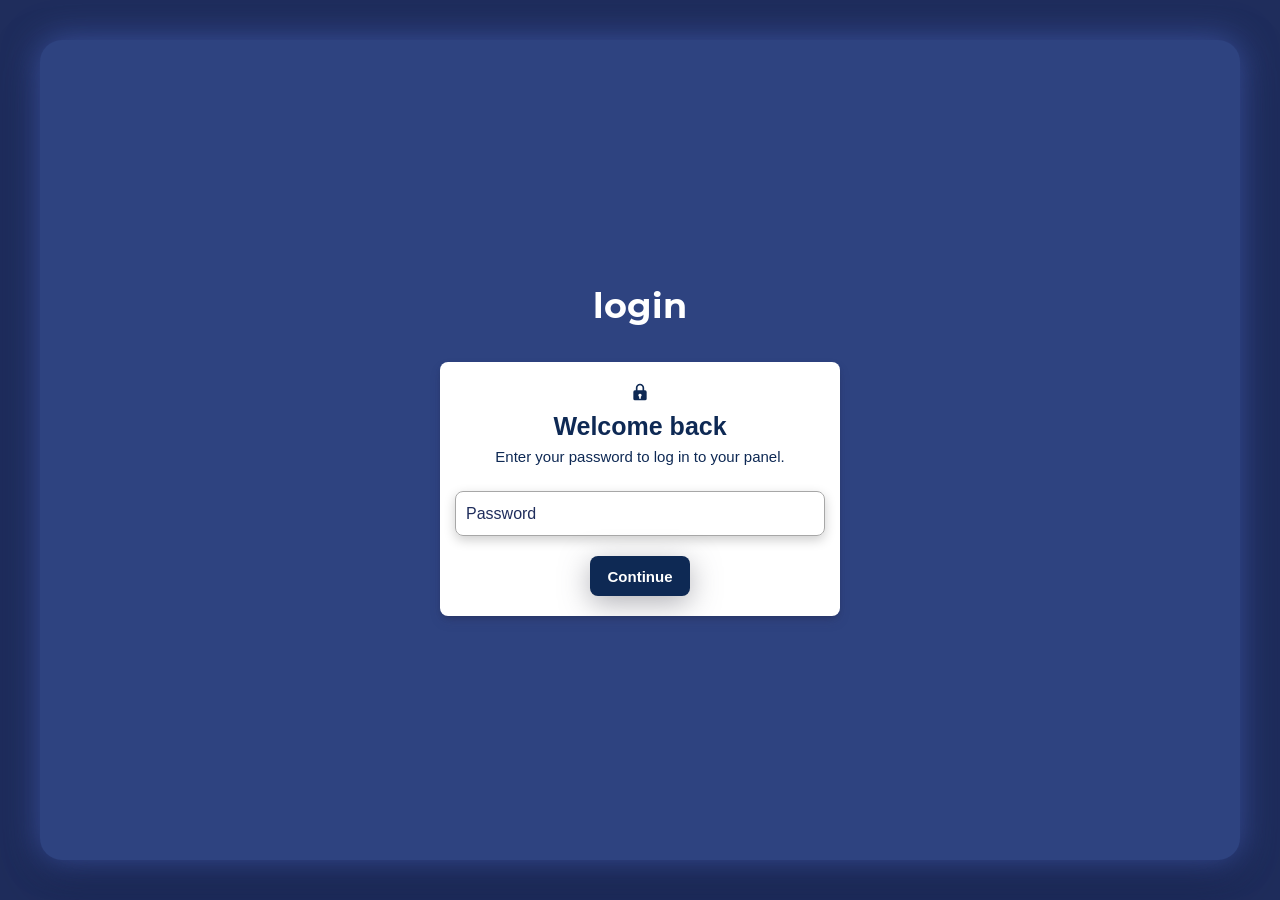
<file: index.html>
<!DOCTYPE html>
<html lang="en">
<head>
  <meta charset="UTF-8">
  <meta name="viewport" content="width=device-width, initial-scale=1.0">
  <title>Landing page MMD</title>
  <link rel="icon" href="logo.png">
  <link rel="stylesheet" href="main.css">
</head>

<body>
  <div class="toast-error" id="toastError" role="alert">
    <span class="toast-icon">!</span>
    <div>
      <strong>ورود ناموفق</strong>
      <p>رمز عبور صحیح نیست.</p>
    </div>
  </div>

  <main class="page">
    <strong class="topic">login</strong>

    <div class="form-container">
      <form class="form" id="loginForm">
        <svg
          xmlns="http://www.w3.org/2000/svg"
          class="lock-icon"
          viewBox="0 0 24 24"
          fill="currentColor"
          aria-hidden="true"
        >
          <path
            d="M12 2C9.243 2 7 4.243 7 7v3H6a2 2 0 0 0-2 2v8a2 2 0 0 0 2 2h12a2 2 0 0 0 2-2v-8a2 2 0 0 0-2-2h-1V7c0-2.757-2.243-5-5-5zM9 7c0-1.654 1.346-3 3-3s3 1.346 3 3v3H9V7zm4 10.723V20h-2v-2.277a1.993 1.993 0 0 1 .567-3.677A2.001 2.001 0 0 1 14 16a1.99 1.99 0 0 1-1 1.723z"
          />
        </svg>

        <p class="form-title">Welcome back</p>
        <p class="form-sub-title">
          Enter your password to log in to your panel.
        </p>

        <div class="login-card">
          <div class="field-container">
            <input
              class="input"
              type="password"
              id="password"
              placeholder=" "
              required
            >
            <span class="placeholder">Password</span>
          </div>

          <button class="btn" type="submit">
            <span class="btn-label">Continue</span>
          </button>
        </div>
      </form>
    </div>
  </main>

  <script>
    const loginForm = document.getElementById("loginForm");
    const passwordInput = document.getElementById("password");
    const toastError = document.getElementById("toastError");

    let toastTimer;

    loginForm.addEventListener("submit", function (event) {
      event.preventDefault();

      if (passwordInput.value === "1234") {
        window.location.href = "login.html";
        return;
      }

      toastError.classList.add("show");

      passwordInput.value = "";
      passwordInput.focus();

      clearTimeout(toastTimer);

      toastTimer = setTimeout(function () {
        toastError.classList.remove("show");
      }, 3000);
    });
  </script>
</body>
</html>
</file>
<file: main.css>
@font-face {
  font-family: "mmd";
  src: url("./Montserrat-Bold.ttf");
}

* {
  box-sizing: border-box;
}

html,
body {
  min-height: 100%;
  margin: 0;
}

body {
  min-height: 100vh;
  padding: 40px;
  background: #1f2d5c;
}

.page {
  display: flex;
  flex-direction: column;
  align-items: center;
  justify-content: center;

  min-height: calc(100vh - 80px);
  padding: 50px 24px;

  background: #2e4380;
  border-radius: 22px;
  box-shadow:
    0 0 35px rgba(79, 108, 205, 0.65),
    0 18px 45px rgba(13, 21, 54, 0.6);
}

.topic {
  margin-bottom: 35px;
  color: #fff;
  font-family: "mmd", sans-serif;
  font-size: clamp(28px, 4vw, 35px);
  text-align: center;
}

.form-container {
  width: min(100%, 400px);
  min-height: 254px;

  overflow: hidden;
  background: #fff;
  border-radius: 8px;
  box-shadow:
    rgba(50, 50, 93, 0.25) 0 6px 12px -2px,
    rgba(0, 0, 0, 0.3) 0 3px 7px -3px;
}

.form {
  display: flex;
  flex-direction: column;
  align-items: center;

  width: 100%;
  min-height: 254px;
  padding: 20px 15px;

  color: #0e2954;
  font-family: "Trebuchet MS", "Lucida Sans Unicode", "Lucida Grande",
    "Lucida Sans", Arial, sans-serif;
}

.lock-icon {
  width: 20px;
  height: 20px;
  color: #0e2954;
}

.form-title {
  margin: 10px 0 5px;
  font-size: 25px;
  font-weight: 700;
  text-align: center;
}

.form-sub-title {
  max-width: 300px;
  margin: 0;
  font-size: 15px;
  font-weight: 500;
  line-height: 1.5;
  text-align: center;
}

.login-card {
  display: flex;
  flex-direction: column;
  align-items: center;
  gap: 20px;

  width: 100%;
  margin-top: auto;
}

.field-container {
  position: relative;

  display: flex;
  align-items: flex-end;

  width: 100%;
  height: 45px;
  overflow: hidden;

  border: 1px solid #a7a7a7;
  border-radius: 8px;
  box-shadow: 0 4px 12px rgba(0, 0, 0, 0.2);
}

.input {
  position: relative;
  z-index: 1;

  width: 100%;
  height: 100%;
  padding: 5px 10px;

  border: 0;
  outline: 0;
  background: transparent;
  color: #0e2954;
  font: inherit;
}

.placeholder {
  position: absolute;
  top: 50%;
  left: 10px;

  color: #1f2d5c;
  font-size: 16px;
  pointer-events: none;

  transform: translateY(-50%);
  transition: all 0.3s ease;
}

.input:focus ~ .placeholder,
.input:not(:placeholder-shown) ~ .placeholder {
  top: 5px;
  font-size: 12px;
  transform: none;
}

.input:focus,
.input:not(:placeholder-shown) {
  height: 68%;
}

.btn {
  width: 100px;
  height: 40px;

  cursor: pointer;
  border: 0;
  border-radius: 8px;
  outline: 0;
  background: #0e2954;
  box-shadow: rgba(100, 100, 111, 0.5) 0 7px 29px;
  transition: transform 0.2s ease, box-shadow 0.2s ease;
}

.btn:hover {
  transform: translateY(-2px);
}

.btn:focus {
  box-shadow: none;
}

.btn-label {
  color: #fff;
  font-family: inherit;
  font-size: 15px;
  font-weight: 600;
  transition: color 0.5s ease;
}

.btn:hover .btn-label {
  color: #ffffffa6;
}

.toast-error {
  position: fixed;
  top: 22px;
  left: 50%;
  z-index: 9999;

  display: flex;
  align-items: center;
  gap: 12px;

  width: min(330px, calc(100% - 32px));
  padding: 13px 16px;

  color: #fff;
  font-family: "mmd", sans-serif;
  background: rgba(48, 20, 24, 0.88);
  border: 1px solid rgba(255, 102, 112, 0.45);
  border-radius: 14px;
  box-shadow:
    0 14px 35px rgba(0, 0, 0, 0.28),
    0 0 22px rgba(255, 75, 90, 0.14);

  opacity: 0;
  pointer-events: none;
  transform: translate(-50%, -25px);
  transition: opacity 0.35s ease, transform 0.35s ease;

  backdrop-filter: blur(12px);
  -webkit-backdrop-filter: blur(12px);
}

.toast-error.show {
  opacity: 1;
  pointer-events: auto;
  transform: translate(-50%, 0);
}

.toast-icon {
  display: grid;
  flex-shrink: 0;
  place-items: center;

  width: 28px;
  height: 28px;

  font-family: Arial, sans-serif;
  font-size: 17px;
  font-weight: 800;
  line-height: 1;

  background: #ef4d5b;
  border-radius: 50%;
  box-shadow: 0 0 14px rgba(239, 77, 91, 0.55);
}

.toast-error strong {
  display: block;
  margin-bottom: 3px;
  font-size: 13px;
  font-weight: 700;
}

.toast-error p {
  margin: 0;
  color: rgba(255, 255, 255, 0.72);
  font-size: 12px;
}

@media (max-width: 768px) {
  body {
    padding: 22px;
  }

  .page {
    min-height: calc(100vh - 44px);
    padding: 40px 20px;
    border-radius: 18px;
  }

  .topic {
    margin-bottom: 28px;
  }
}

@media (max-width: 480px) {
  body {
    padding: 12px;
  }

  .page {
    min-height: calc(100vh - 24px);
    padding: 32px 16px;
    border-radius: 14px;
  }

  .topic {
    margin-bottom: 24px;
    font-size: 28px;
  }

  .form-container {
    min-height: 265px;
  }

  .form {
    min-height: 265px;
    padding: 20px 14px;
  }

  .form-title {
    font-size: 23px;
  }

  .form-sub-title {
    max-width: 250px;
    font-size: 13px;
  }

  .toast-error {
    top: 14px;
  }
}

@media (max-width: 350px) {
  .page {
    padding-right: 12px;
    padding-left: 12px;
  }

  .form-title {
    font-size: 21px;
  }

  .form-sub-title {
    font-size: 12px;
  }
}
</file>
